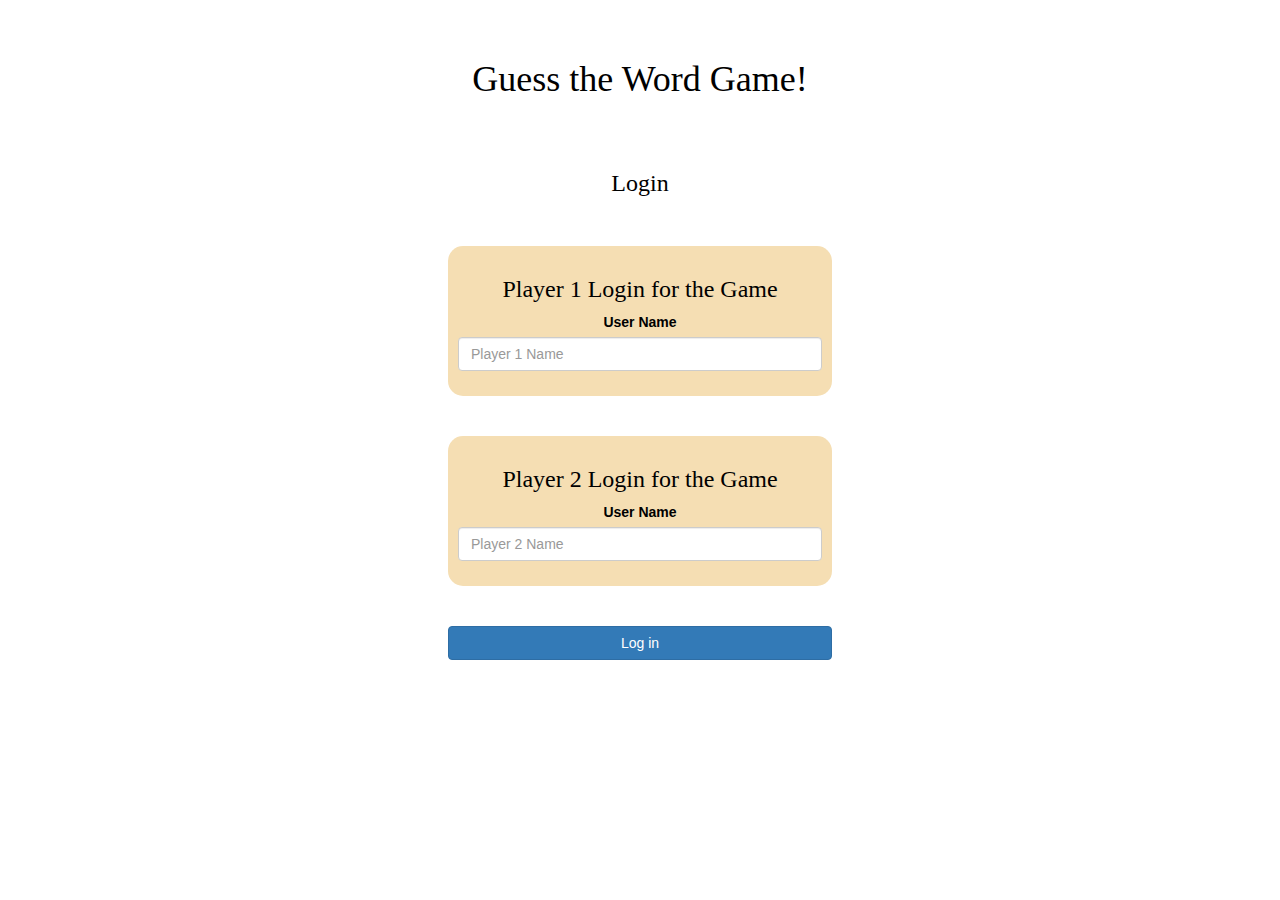
<file: index.html>
<!DOCTYPE html>
<html>
<head>
	<title>Guess The Word</title>

<meta name="viewport" content="width=device-width, initial-scale=1">
<link rel="stylesheet" href="https://maxcdn.bootstrapcdn.com/bootstrap/3.4.0/css/bootstrap.min.css">
<script src="https://ajax.googleapis.com/ajax/libs/jquery/3.4.1/jquery.min.js"></script>
<script src="https://maxcdn.bootstrapcdn.com/bootstrap/3.4.0/js/bootstrap.min.js"></script>

<link rel="stylesheet" type="text/css" href="game.css">

</head>
<body><center><br><br>
	<h1>Guess the Word Game!</h1><br><br><h3>Login</h3><br><br>
	<div class="col-lg-4 col-sm-8 col-xs-11 login_div1">
		<h3>Player 1 Login for the Game</h3>
		<label>User Name</label>
		<input type="text" id="p1ni" class="form-control" placeholder="Player 1 Name ">
		<br>
		</div>
<br><br>
		<div class="col-lg-4 col-sm-8 col-xs-11 login_div2">
			<h3>Player 2 Login for the Game</h3>
			<label>User Name</label>
			<input type="text" id="p2ni" class="form-control" placeholder="Player 2 Name ">
			<br>
			</div>
			<br><br>

			<button style="width:30%" class="btn btn-primary" onclick="addUser()">Log in</button>
		</center>

		<script src="game_login.js"></script>
		
</body>
</html>
</file>
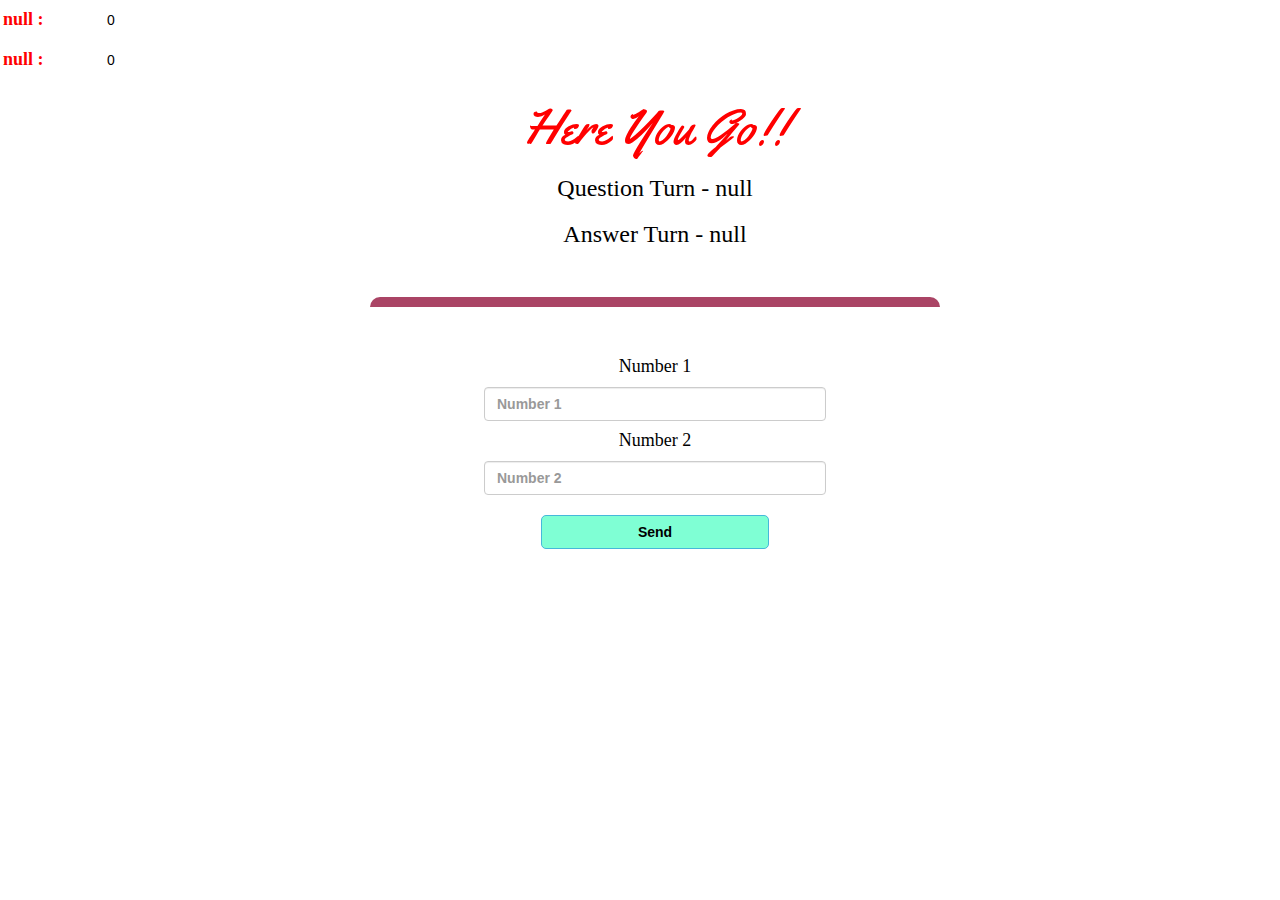
<file: gamepage.html>
<!DOCTYPE html>
<html>
<head>
	<title>Guess The Word</title>
<meta name="viewport" content="width=device-width, initial-scale=1">
<link rel="stylesheet" href="https://maxcdn.bootstrapcdn.com/bootstrap/3.4.0/css/bootstrap.min.css">
<script src="https://ajax.googleapis.com/ajax/libs/jquery/3.4.1/jquery.min.js"></script>
<script src="https://maxcdn.bootstrapcdn.com/bootstrap/3.4.0/js/bootstrap.min.js"></script>
<link rel="preconnect" href="https://fonts.googleapis.com">
<link rel="preconnect" href="https://fonts.gstatic.com" crossorigin>
<link href="https://fonts.googleapis.com/css2?family=Yellowtail&display=swap" rel="stylesheet">

<link rel="stylesheet" type="text/css" href="game.css">
</head>
<body>
	<h4 id="player1_name" style="color: red; text-decoration: none; font-family: none;"></h4> <span id="player1_score"></span>
	<br>
	<h4 id="player2_name" style="color: red; text-decoration: none; font-family: none;"></h4> <span id="player2_score"></span>
	<div class="container">
<div class="container">
	<center>
		<h2 style="color: red; font-family: 'Yellowtail', cursive; font-size: 50px;">Here You Go!!</h2>
		<h3 id="player_question" style="font-family: none; color: black;"></h3>
		<h3 id="player_answer" style="font-family: none; color: black;"></h3>
		<br>
		<br>
		<div id="output" class="col-lg-6"></div>
		<br>
		<h4>Number 1</h4>
		<input type="number" class="form-control" id="number_1" placeholder="Number 1" style="width: 30%;">
		<h4>Number 2</h4>
		<input type="number" class="form-control" id="number_2" placeholder="Number 2" style="width: 30%;">
		<br>
		<button onclick="send()" style="width: 20%; background-color: aquamarine; color: black; font-weight: bold; border-radius: 5px;" class="btn btn-info">Send</button>
	</center>
</div>
<script src="gamepage.js"></script>
</body>
</html>
</file>
<file: game.css>
body
{
	background-image: url("https://cdn.hipwallpaper.com/i/75/53/0cFvKO.jpg");
	color:black;
}

	.login_div1 , .login_div2
	{
		background: white;
		padding: 10px;
		float: none;
		border-radius: 15px;
		width: 30%;
		height: 150px;
		background-color: wheat;
	}


#player1_name , #player2_name
{
	display: inline-block;
	margin-left: 3px;
	font-weight: bold;
}
#word
{
	width: 60%;
}
#word_display
{
	letter-spacing: 5px;
}
#output
{
	background: white;
	border-radius: 10px;
	border-top: 10px solid #AA4465;
	padding: 10px;
	float: none;
	text-align: left;
}
h1{
	font-family: 'Akaya Kanadaka', cursive;
}
h3{
	font-family: 'Lora', serif;
}
#username{
	font-family: 'Yellowtail', cursive;
}
button{
	font-family: 'Trebuchet MS', 'Lucida Sans Unicode', 'Lucida Grande', 'Lucida Sans', Arial, sans-serif;
}
input:hover{
	background-color: white;
}

#number_1,#number_2
{
	font-weight: bold;
}
h4{
	font-family: 'Akaya Kanadaka', cursive;
	width: 100px;
}
h4:hover{
	text-decoration: underline;
}
</file>
